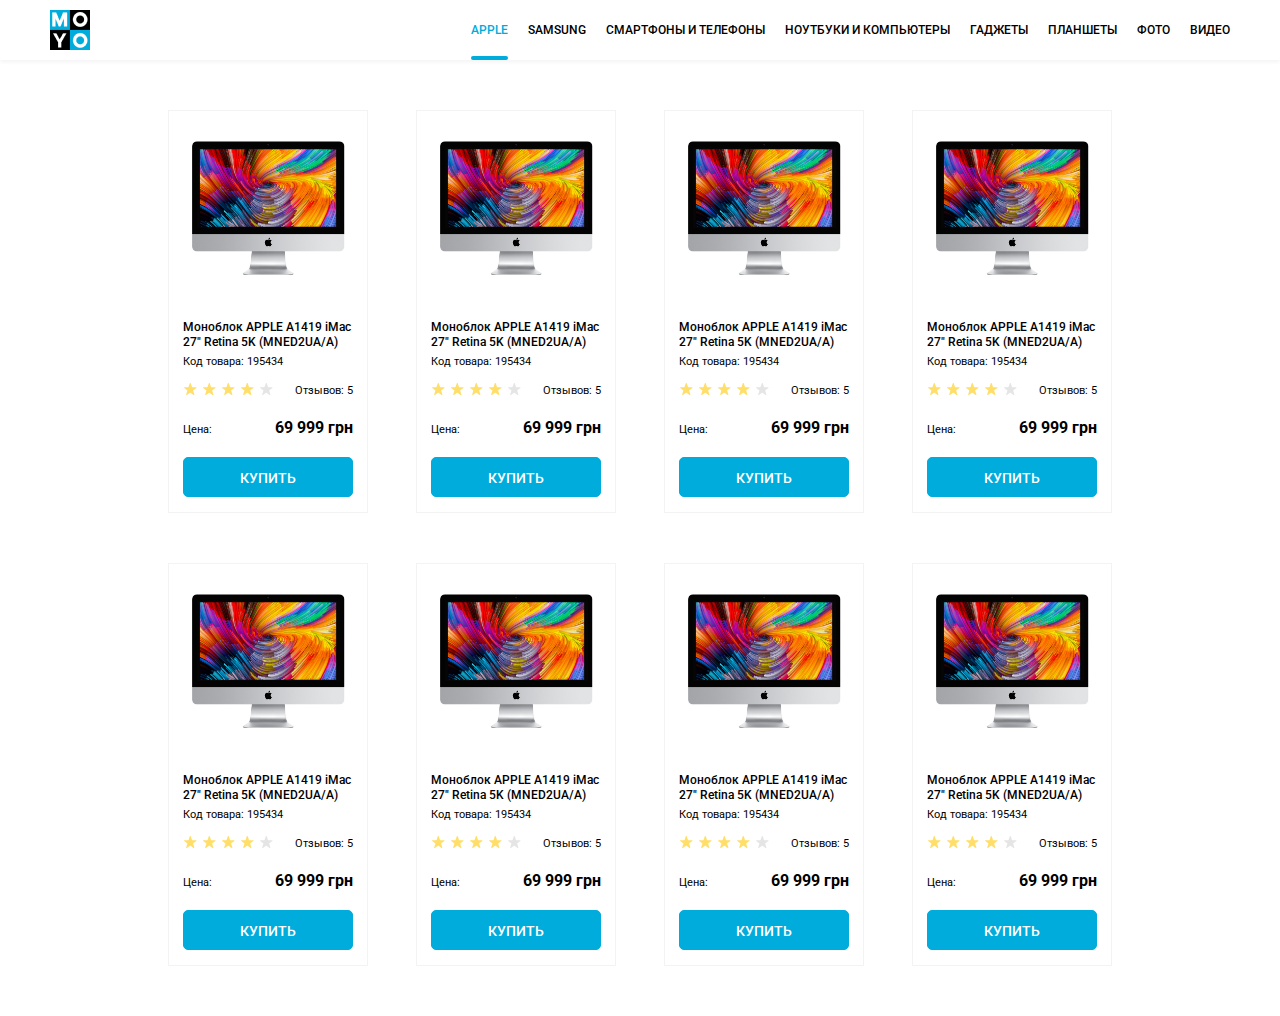
<file: index.html>
<!doctype html><html lang="en"><head><meta charset="UTF-8"><meta name="viewport" content="width=device-width, initial-scale=1.0"><title>Catalog</title><link href="https://fonts.googleapis.com/css2?family=Roboto:wght@400;500;700&display=swap" rel="stylesheet"><link rel="stylesheet" href="styles.d11b9403.css"></head><body> <header class="header"> <a class="logo" href="/"> <img src="logo.6c938e44.png" alt="MOYO LOGO"> </a> <nav class="nav"> <ul class="nav__list"> <li class="nav__item"> <a class="nav__link nav__link--is-active is-active" href="#">Apple</a> </li> <li class="nav__item"> <a class="nav__link" href="#">Samsung</a> </li> <li class="nav__item"> <a class="nav__link" href="#">Смартфоны и телефоны</a> </li> <li class="nav__item"> <a class="nav__link" href="#" data-qa="nav-hover"> Ноутбуки и компьютеры </a> </li> <li class="nav__item"> <a class="nav__link" href="#">Гаджеты</a> </li> <li class="nav__item"> <a class="nav__link" href="#">Планшеты</a> </li> <li class="nav__item"> <a class="nav__link" href="#">Фото</a> </li> <li class="nav__item"> <a class="nav__link" href="#">Видео</a> </li> </ul> </nav> </header> <main class="main"> <div class="main__container"> <div class="card" data-qa="card"> <div class="card__img-container"> <img src="imac.2690641a.jpeg" class="card__img" alt="Imac Image"> </div> <section class="card__description"> <h1 class="card__title">Моноблок APPLE A1419 iMac 27" Retina 5K (MNED2UA/A)</h1> <span class="card__code">Код товара: 195434</span> <article class="card__rating"> <div class="card__stars"> <div class="stars__item"></div> <div class="stars__item"></div> <div class="stars__item"></div> <div class="stars__item"></div> <div class="stars__item"></div> </div> <span class="card__feedback">Отзывов: 5</span> </article> <div class="card__price"> <span class="card__price-text">Цена:</span> <span class="card__price-value">69 999 грн</span> </div> </section> <a class="card__button" href="#" data-qa="card-hover"> Купить </a> </div> <div class="card"> <div class="card__img-container"> <img src="imac.2690641a.jpeg" class="card__img" alt="Imac Image"> </div> <section class="card__description"> <h1 class="card__title">Моноблок APPLE A1419 iMac 27" Retina 5K (MNED2UA/A)</h1> <span class="card__code">Код товара: 195434</span> <article class="card__rating"> <div class="card__stars"> <div class="stars__item"></div> <div class="stars__item"></div> <div class="stars__item"></div> <div class="stars__item"></div> <div class="stars__item"></div> </div> <span class="card__feedback">Отзывов: 5</span> </article> <div class="card__price"> <span class="card__price-text">Цена:</span> <span class="card__price-value">69 999 грн</span> </div> </section> <a class="card__button" href="#"> Купить </a> </div> <div class="card"> <div class="card__img-container"> <img src="imac.2690641a.jpeg" class="card__img" alt="Imac Image"> </div> <section class="card__description"> <h1 class="card__title">Моноблок APPLE A1419 iMac 27" Retina 5K (MNED2UA/A)</h1> <span class="card__code">Код товара: 195434</span> <article class="card__rating"> <div class="card__stars"> <div class="stars__item"></div> <div class="stars__item"></div> <div class="stars__item"></div> <div class="stars__item"></div> <div class="stars__item"></div> </div> <span class="card__feedback">Отзывов: 5</span> </article> <div class="card__price"> <span class="card__price-text">Цена:</span> <span class="card__price-value">69 999 грн</span> </div> </section> <a class="card__button" href="#"> Купить </a> </div> <div class="card"> <div class="card__img-container"> <img src="imac.2690641a.jpeg" class="card__img" alt="Imac Image"> </div> <section class="card__description"> <h1 class="card__title">Моноблок APPLE A1419 iMac 27" Retina 5K (MNED2UA/A)</h1> <span class="card__code">Код товара: 195434</span> <article class="card__rating"> <div class="card__stars"> <div class="stars__item"></div> <div class="stars__item"></div> <div class="stars__item"></div> <div class="stars__item"></div> <div class="stars__item"></div> </div> <span class="card__feedback">Отзывов: 5</span> </article> <div class="card__price"> <span class="card__price-text">Цена:</span> <span class="card__price-value">69 999 грн</span> </div> </section> <a class="card__button" href="#"> Купить </a> </div> <div class="card"> <div class="card__img-container"> <img src="imac.2690641a.jpeg" class="card__img" alt="Imac Image"> </div> <section class="card__description"> <h1 class="card__title">Моноблок APPLE A1419 iMac 27" Retina 5K (MNED2UA/A)</h1> <span class="card__code">Код товара: 195434</span> <article class="card__rating"> <div class="card__stars"> <div class="stars__item"></div> <div class="stars__item"></div> <div class="stars__item"></div> <div class="stars__item"></div> <div class="stars__item"></div> </div> <span class="card__feedback">Отзывов: 5</span> </article> <div class="card__price"> <span class="card__price-text">Цена:</span> <span class="card__price-value">69 999 грн</span> </div> </section> <a class="card__button" href="#"> Купить </a> </div> <div class="card"> <div class="card__img-container"> <img src="imac.2690641a.jpeg" class="card__img" alt="Imac Image"> </div> <section class="card__description"> <h1 class="card__title">Моноблок APPLE A1419 iMac 27" Retina 5K (MNED2UA/A)</h1> <span class="card__code">Код товара: 195434</span> <article class="card__rating"> <div class="card__stars"> <div class="stars__item"></div> <div class="stars__item"></div> <div class="stars__item"></div> <div class="stars__item"></div> <div class="stars__item"></div> </div> <span class="card__feedback">Отзывов: 5</span> </article> <div class="card__price"> <span class="card__price-text">Цена:</span> <span class="card__price-value">69 999 грн</span> </div> </section> <a class="card__button" href="#"> Купить </a> </div> <div class="card"> <div class="card__img-container"> <img src="imac.2690641a.jpeg" class="card__img" alt="Imac Image"> </div> <section class="card__description"> <h1 class="card__title">Моноблок APPLE A1419 iMac 27" Retina 5K (MNED2UA/A)</h1> <span class="card__code">Код товара: 195434</span> <article class="card__rating"> <div class="card__stars"> <div class="stars__item"></div> <div class="stars__item"></div> <div class="stars__item"></div> <div class="stars__item"></div> <div class="stars__item"></div> </div> <span class="card__feedback">Отзывов: 5</span> </article> <div class="card__price"> <span class="card__price-text">Цена:</span> <span class="card__price-value">69 999 грн</span> </div> </section> <a class="card__button" href="#"> Купить </a> </div> <div class="card"> <div class="card__img-container"> <img src="imac.2690641a.jpeg" class="card__img" alt="Imac Image"> </div> <section class="card__description"> <h1 class="card__title">Моноблок APPLE A1419 iMac 27" Retina 5K (MNED2UA/A)</h1> <span class="card__code">Код товара: 195434</span> <article class="card__rating"> <div class="card__stars stars"> <div class="stars__item"></div> <div class="stars__item"></div> <div class="stars__item"></div> <div class="stars__item"></div> <div class="stars__item"></div> </div> <span class="card__feedback">Отзывов: 5</span> </article> <div class="card__price"> <span class="card__price-text">Цена:</span> <span class="card__price-value">69 999 грн</span> </div> </section> <a class="card__button" href="#"> Купить </a> </div> </div> </main> </body></html>
</file>
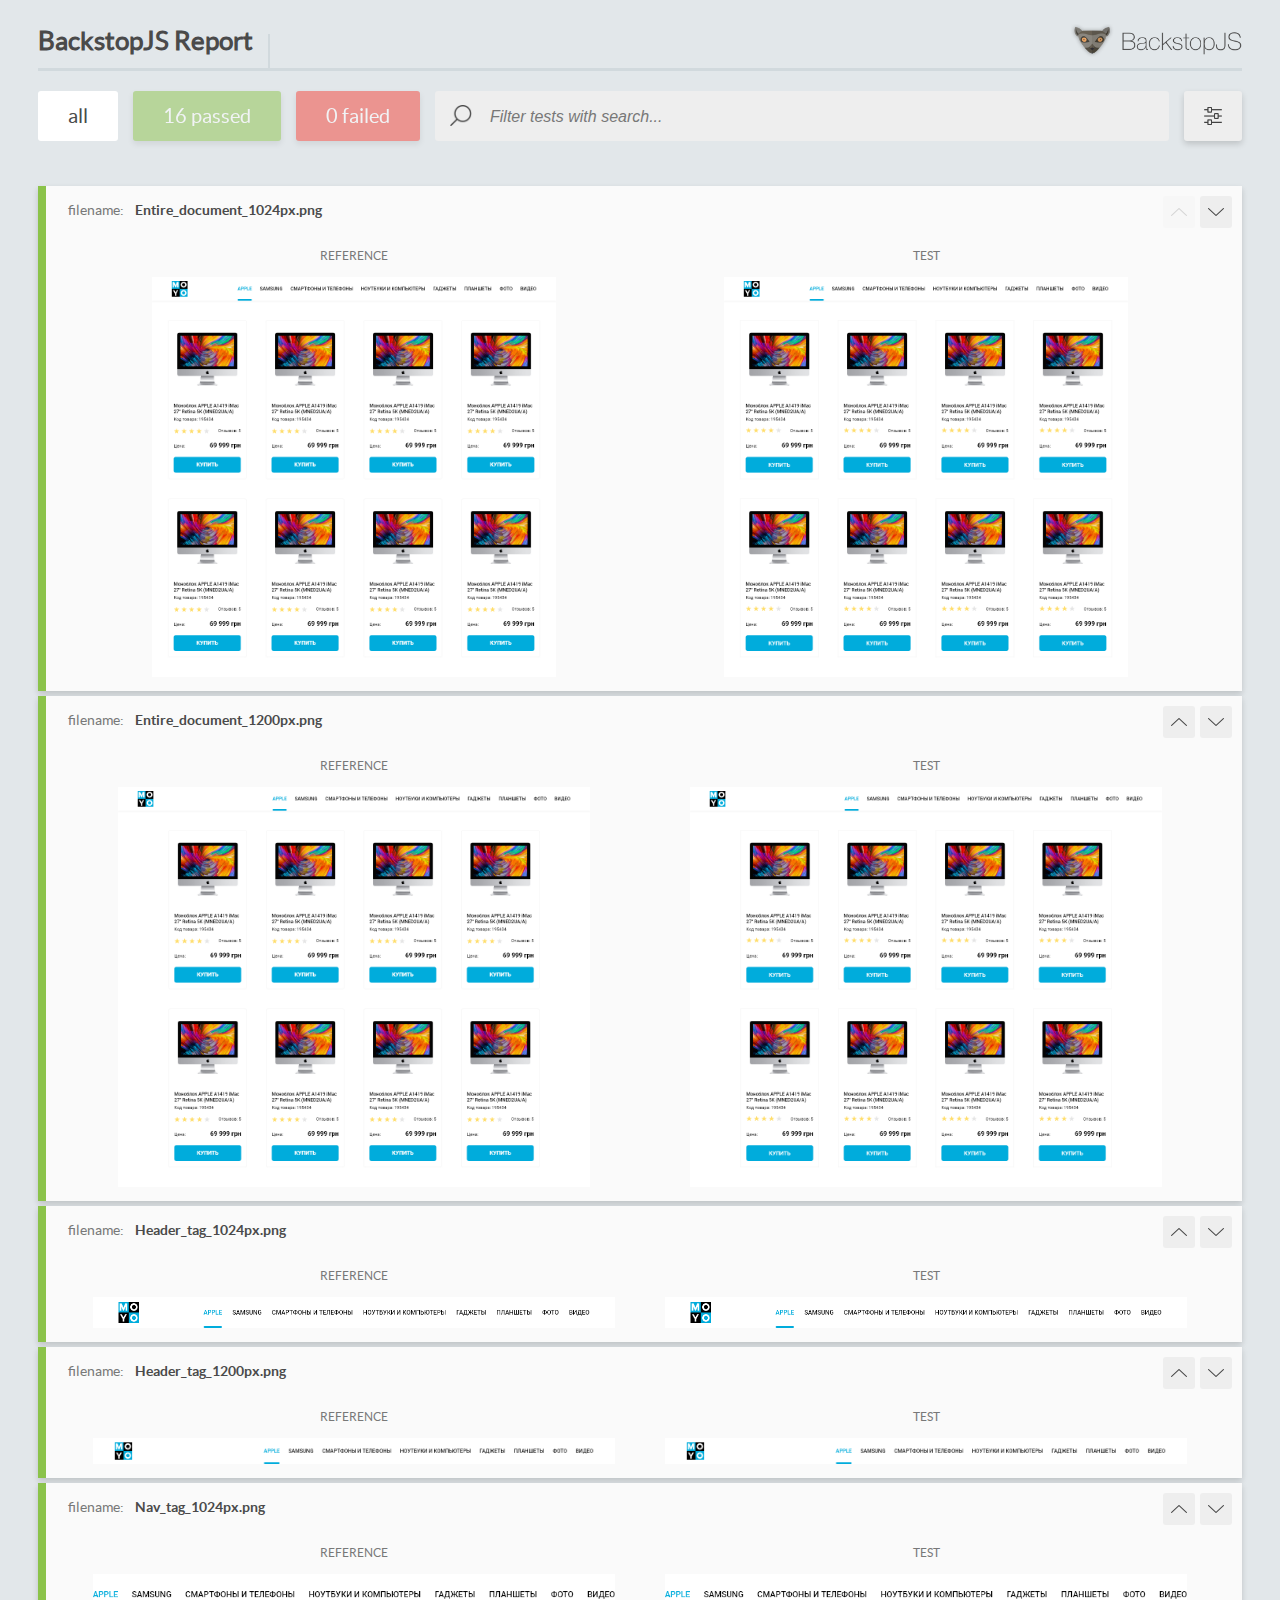
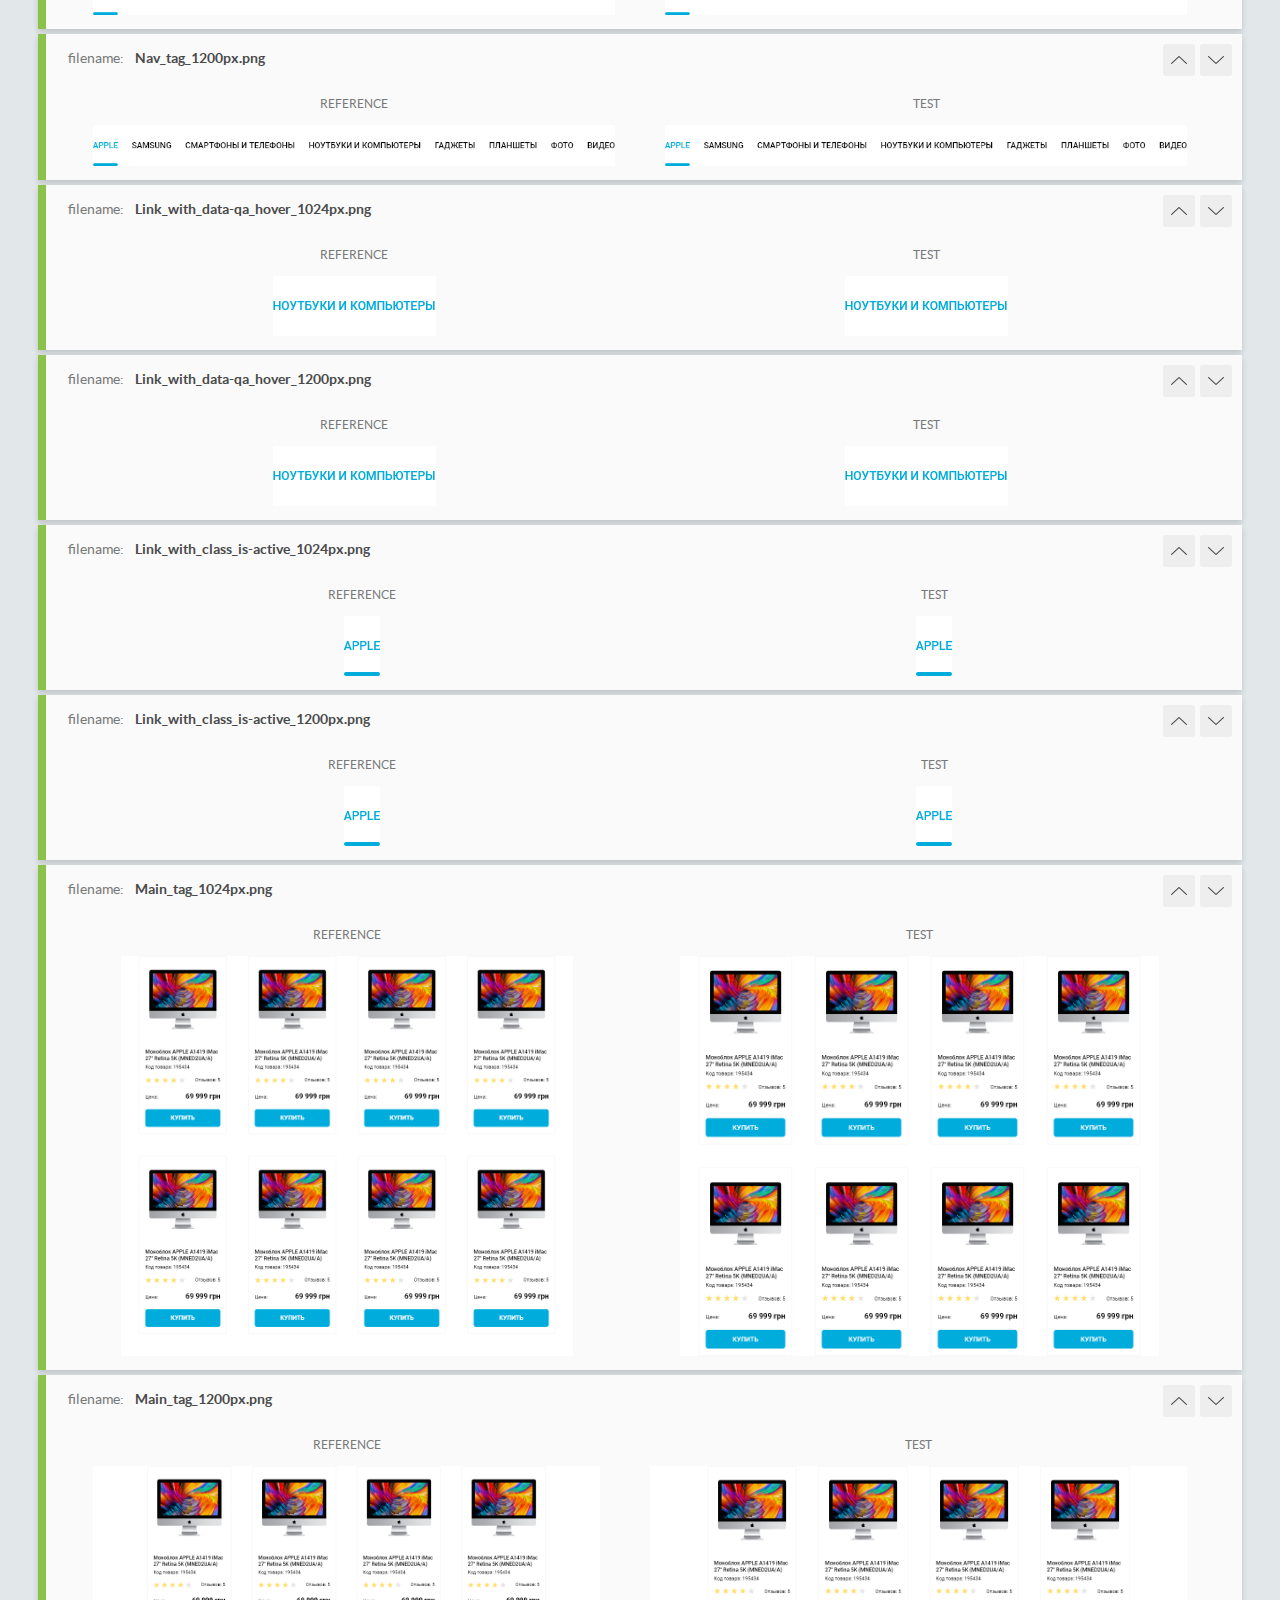
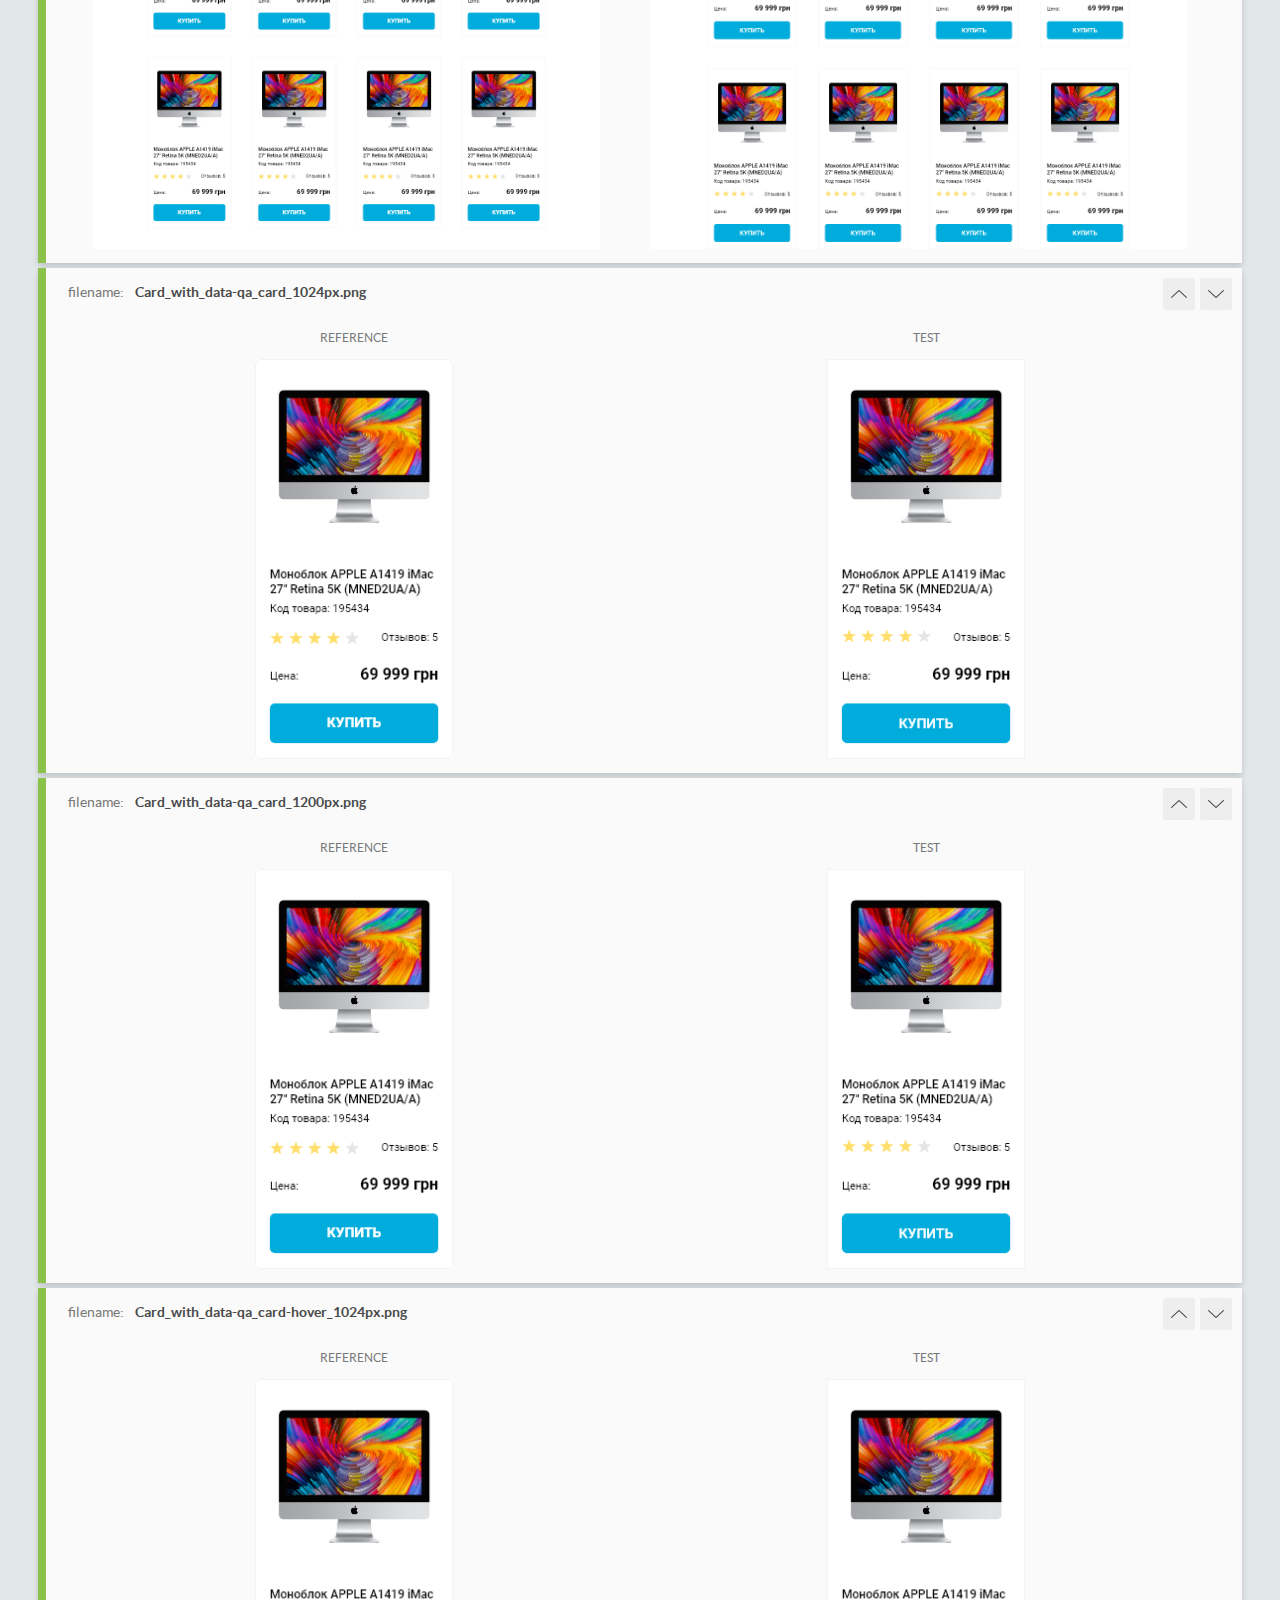
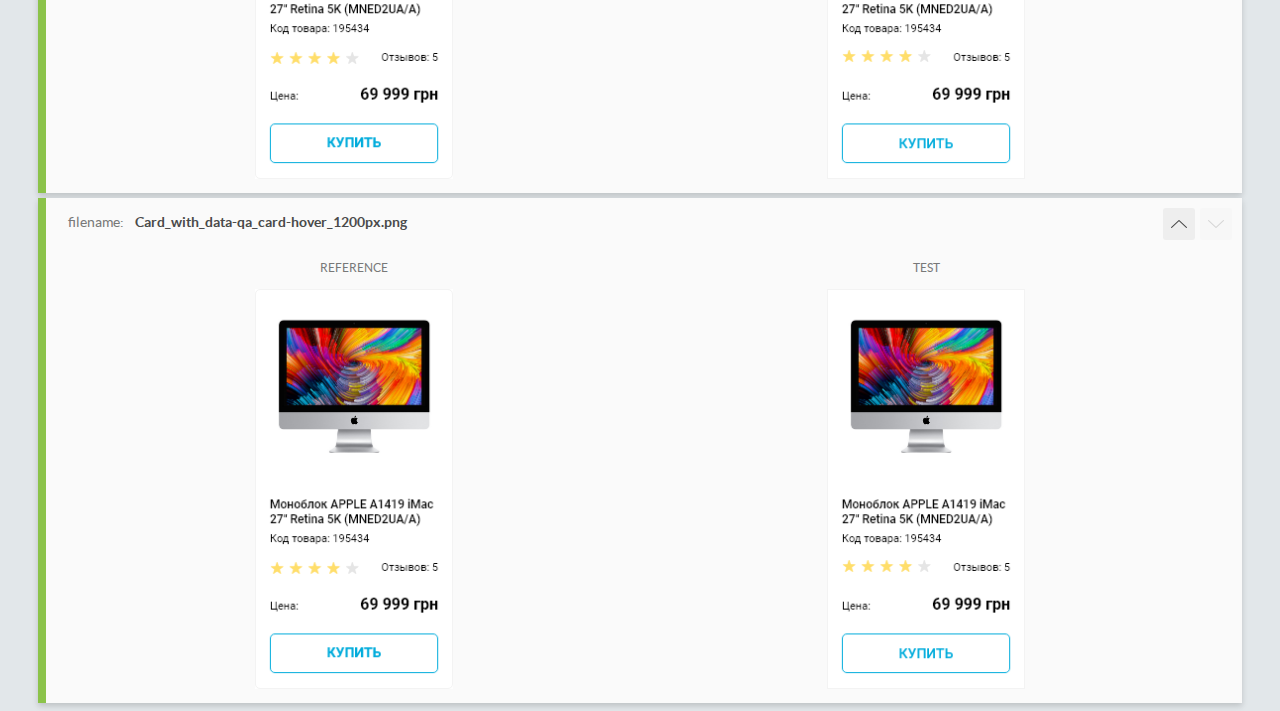
<file: report/html_report/index.html>
<!DOCTYPE html>
<html>
  <head>
    <meta charset="utf-8">
    <title>BackstopJS Report</title>

    <style>
      @font-face {
          font-family: 'latoregular';
          src: url('./assets/fonts/lato-regular-webfont.woff2') format('woff2'),
              url('./assets/fonts/lato-regular-webfont.woff') format('woff');
          font-weight: 400;
          font-style: normal;
      }
      @font-face {
          font-family: 'latobold';
          src: url('./assets/fonts/lato-bold-webfont.woff2') format('woff2'),
              url('./assets/fonts/lato-bold-webfont.woff') format('woff');
          font-weight: 700;
          font-style: normal;
      }

      .ReactModal__Body--open {
          overflow: hidden;
      }
      .ReactModal__Body--open .header {
        display: none;
      }

    </style>
  </head>
  <body style="background-color: #E2E7EA">
    <div id="root">

    </div>
    <script type="text/javascript">
      function report (report) { // eslint-disable-line no-unused-vars
        window.tests = report;
      }
    </script>
    <script type="text/javascript" src="config.js"></script>
    <script type="text/javascript" src="index_bundle.js"></script>
  </body>
</html>
</file>
<file: styles.d11b9403.css>
*{margin:0;box-sizing:border-box}.header{display:flex;justify-content:space-between;box-shadow:0 2px 4px rgba(0,0,0,.05);align-items:center;background-color:#fff;padding:0 50px}.logo{width:40px;height:40px}.nav{font-family:roboto,sans-serif;font-size:12px;font-weight:500}.nav__list{display:grid;grid-template-columns:repeat(8,auto);gap:20px;list-style-type:none;padding:0}.nav__link{position:relative;display:inline-block;text-decoration:none;text-transform:uppercase;color:#000;line-height:60px;transition:color .5s}.nav__link--is-active,.nav__link:hover{color:#00acdc}.nav__link--is-active:after{content:"";position:absolute;background:#00acdc;width:100%;height:4px;border-radius:8px;bottom:0;left:0}.main__container{display:grid;grid-template-columns:repeat(auto-fill,200px);justify-content:center;max-width:1200px;gap:50px 48px;padding:0 40px;margin:50px auto}.card{display:flex;flex-direction:column;justify-content:center;align-items:center;width:200px;background:#fff;border:1px solid #f3f3f3;padding:15px 14px;font-family:roboto,sans-serif;font-size:12px;font-weight:500;color:#000;box-sizing:border-box}.card__img-container{border:3px solid transparent;padding-top:12px;transition:transform 1s}.card__img-container:hover{border:3px solid #f3f3f3;transform:scale(1.2)}.card__img{height:134px;width:160px}.card__description{display:flex;flex-direction:column;padding-top:22px}.card__title{font-size:12px;font-weight:500;line-height:15px;padding-top:17px}.card__code{font-size:11px;font-weight:400;padding-top:5px}.card__rating{display:flex;justify-content:space-between;align-items:center;padding:13px 0 19px}.card__feedback,.card__price-text{font-size:11px;font-weight:400}.card__price{display:flex;justify-content:space-between;font-size:11px;align-items:baseline;padding-bottom:20px;font-weight:700px}.card__price-value{font-weight:700;font-size:16px}.card__button{background-color:#00acdc;border-radius:5px;border:1px solid #00acdc;text-align:center;text-transform:uppercase;width:170px;height:40px;font-size:14px;font-weight:700px;font-family:roboto,sans-serif;line-height:40px;text-decoration:none;color:#fff;transition:all .5s}.card__button:hover{background-color:#fff;color:#00acdc}.stars__item{background:url(star.040e0f1e.svg) 50% no-repeat;display:inline-block;height:15px;width:15px;margin-right:1px}.stars__item:nth-child(-n+4){background:url(star-active.3d99ddfd.svg) 50% no-repeat}
/*# sourceMappingURL=styles.d11b9403.css.map */
</file>
